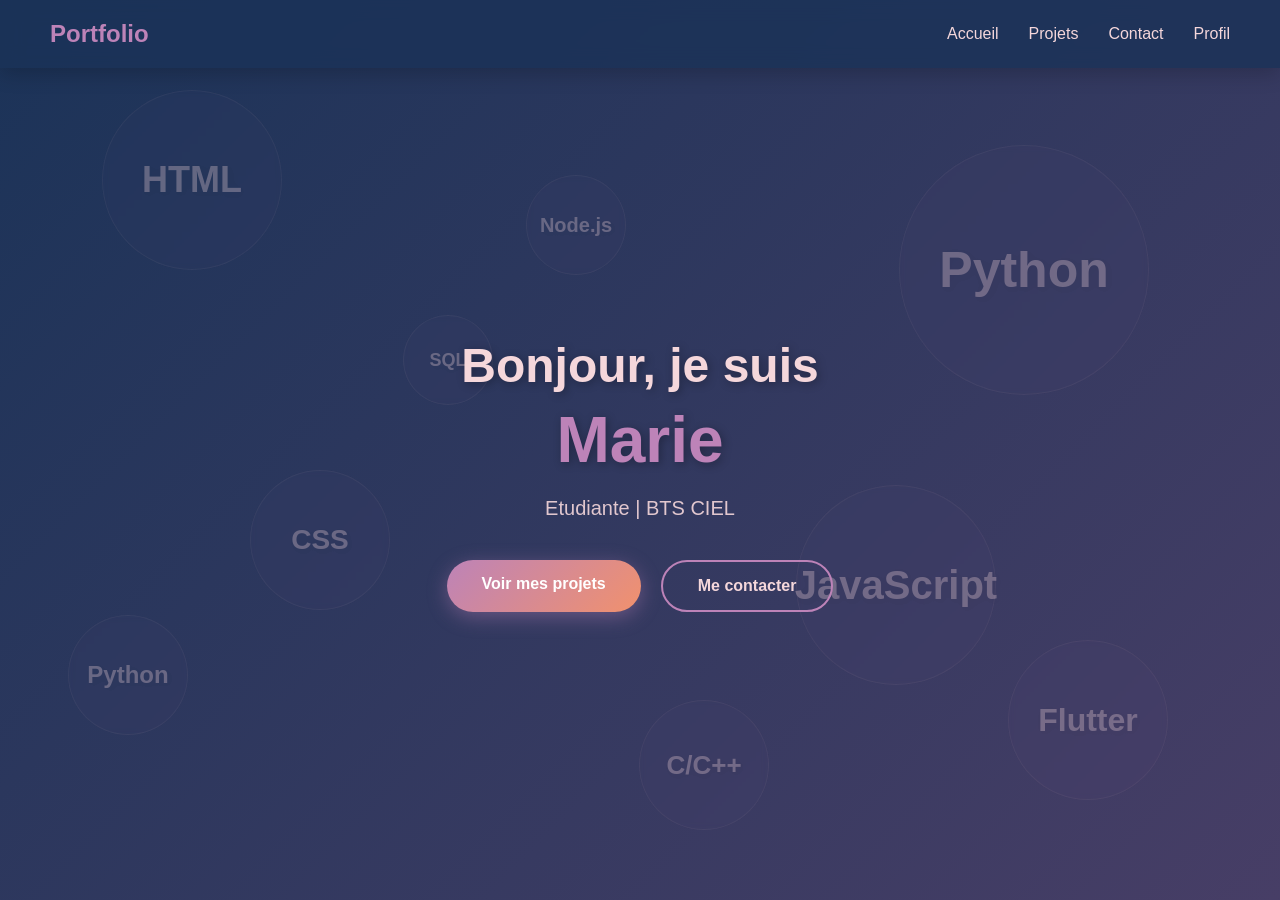
<file: index.html>
<!DOCTYPE html>
<html lang="fr">
  <head>
    <meta charset="UTF-8" />
    <meta name="viewport" content="width=device-width, initial-scale=1.0" />
    <title>Mon Portfolio</title>
    <link rel="stylesheet" href="style.css" />
  </head>
  <body>
    <!-- Navigation -->
    <nav>
      <a href="#" class="logo">Portfolio</a>
      <ul class="nav-links">
        <li><a href="index.html">Accueil</a></li>
        <li><a href="Pages/Projets/projets.html">Projets</a></li>
        <li><a href="Pages/Contact/contact.html#contact">Contact</a></li>
        <li><a href="Pages/Profil/Profil.html#profil">Profil</a></li>
      </ul>
    </nav>

    <!-- Hero Section -->
    <section class="hero" id="accueil">
      <!-- Bulles animées en arrière-plan -->
      <div class="bubbles-container">
        <a
          href="Pages/Projets/Projets.html#projets"
          class="bubble bubble-lang bubble-1"
        >
          <span class="lang-icon">Python</span>
        </a>

        <!-- Bulles de langages (tailles variées) -->
        <a
          href="Pages/Projets/Projets.html#projets"
          class="bubble bubble-lang bubble-2"
        >
          <span class="lang-icon">HTML</span>
        </a>

        <a
          href="Pages/Projets/Projets.html#projets"
          class="bubble bubble-lang bubble-3"
        >
          <span class="lang-icon">CSS</span>
        </a>

        <a
          href="Pages/Projets/Projets.html#projets"
          class="bubble bubble-lang bubble-4"
        >
          <span class="lang-icon">JavaScript</span>
        </a>

        <a
          href="Pages/Projets/Projets.html#projets"
          class="bubble bubble-lang bubble-5"
        >
          <span class="lang-icon">Python</span>
        </a>

        <a
          href="Pages/Projets/Projets.html#projets"
          class="bubble bubble-lang bubble-6"
        >
          <span class="lang-icon">Flutter</span>
        </a>

        <a
          href="Pages/Projets/Projets.html#projets"
          class="bubble bubble-lang bubble-7"
        >
          <span class="lang-icon">Node.js</span>
        </a>

        <a
          href="Pages/Projets/Projets.html#projets"
          class="bubble bubble-lang bubble-8"
        >
          <span class="lang-icon">C/C++</span>
        </a>

        <a
          href="Pages/Projets/Projets.html#projets"
          class="bubble bubble-lang bubble-9"
        >
          <span class="lang-icon">SQL</span>
        </a>
      </div>

      <!-- Contenu principal -->
      <div class="hero-content">
        <h1>
          Bonjour, je suis
          <span>Marie</span>
        </h1>
        <p>Etudiante | BTS CIEL</p>
        <div class="cta-buttons">
          <a href="Pages/Projets/projets.html" class="btn btn-primary"
            >Voir mes projets</a
          >
          <a href="Pages/Contact/contact.html" class="btn btn-secondary"
            >Me contacter</a
          >
        </div>
      </div>
    </section>

    <script src="script.js"></script>
  </body>
</html>
</file>
<file: style.css>
/* ========== VARIABLES ========== */
:root {
  --color-primary: #1b3358;
  --color-secondary: #473e66;
  --color-accent: #bd83b8;
  --color-light: #f5d7db;
  --color-warm: #f1916d;
}

/* ========== RESET ========== */
* {
  margin: 0;
  padding: 0;
  box-sizing: border-box;
}

html {
  scroll-behavior: smooth;
}

body {
  font-family: "Segoe UI", Tahoma, Geneva, Verdana, sans-serif;
  background: linear-gradient(
    135deg,
    var(--color-primary) 0%,
    var(--color-secondary) 100%
  );
  color: var(--color-light);
  min-height: 100vh;
  overflow-x: hidden;
}

/* ========== NAVIGATION ========== */
nav {
  position: fixed;
  top: 0;
  left: 0;
  right: 0;
  display: flex;
  justify-content: space-between;
  align-items: center;
  padding: 20px 50px;
  background: rgba(27, 51, 88, 0.8);
  backdrop-filter: blur(10px);
  z-index: 1000;
  box-shadow: 0 5px 20px rgba(0, 0, 0, 0.2);
}

.logo {
  font-size: 24px;
  font-weight: bold;
  color: var(--color-accent);
  text-decoration: none;
  transition: color 0.3s ease;
}

.logo:hover {
  color: var(--color-warm);
}

.nav-links {
  display: flex;
  list-style: none;
  gap: 30px;
}

.nav-links a {
  color: var(--color-light);
  text-decoration: none;
  font-size: 16px;
  transition: color 0.3s ease;
  position: relative;
}

.nav-links a::after {
  content: "";
  position: absolute;
  bottom: -5px;
  left: 0;
  width: 0;
  height: 2px;
  background: var(--color-accent);
  transition: width 0.3s ease;
}

.nav-links a:hover::after,
.nav-links a.active::after {
  width: 100%;
}

.nav-links a:hover {
  color: var(--color-accent);
}

/* ========== HERO SECTION ========== */
.hero {
  min-height: 100vh;
  display: flex;
  align-items: center;
  justify-content: center;
  position: relative;
  overflow: hidden;
  padding: 100px 50px 50px;
}

/* ========== BULLES ANIMÉES ========== */
.bubbles-container {
  position: absolute;
  top: 0;
  left: 0;
  width: 100%;
  height: 100%;
  pointer-events: none;
  z-index: 1;
}

.bubble {
  position: absolute;
  width: var(--size);
  height: var(--size);
  border-radius: 50%;
  display: flex;
  align-items: center;
  justify-content: center;
  background: rgba(189, 131, 184, 0.02); 
  backdrop-filter: blur(3px);
  border: 0.5px solid rgba(245, 215, 219, 0.05);
  box-shadow: none;
  
  animation: float var(--duration) ease-in-out infinite var(--delay);
  left: var(--position-x);
  top: var(--position-y);
  transform: translate(-50%, -50%);
}


/* Animation de flottement */
@keyframes float {
  0%,
  100% {
    transform: translate(-50%, -50%) translateY(0px) translateX(0px);
  }
  25% {
    transform: translate(-50%, -50%) translateY(-20px) translateX(10px);
  }
  50% {
    transform: translate(-50%, -50%) translateY(-10px) translateX(-10px);
  }
  75% {
    transform: translate(-50%, -50%) translateY(-25px) translateX(5px);
  }
}

/* Bulles de langages */
.bubble-lang {
  transition: all 0.3s ease;
  cursor: pointer;
  pointer-events: all;
}

.bubble-lang:hover {
  background: rgba(189, 131, 184, 0.2); 
  border-color: var(--color-accent);
  transform: translate(-50%, -50%) scale(1.1);
}


.bubble-lang:hover .lang-icon {
  opacity: 1;
}
.lang-icon {
  font-size: calc(var(--size) * 0.2);
  font-weight: bold;
  color: var(--color-light);
  text-align: center;
  text-shadow: 2px 2px 10px rgba(0, 0, 0, 0.1); /* Ombre plus légère */
  padding: 10px;
  opacity: 0.3; /* AJOUTE CECI : le texte sera à 30% d'opacité par défaut */
  transition: opacity 0.3s ease; /* Pour une transition douce au survol */
}

/* ========== CONTENU HERO ========== */
.hero-content {
  text-align: center;
  z-index: 10;
  position: relative;
  max-width: 800px;
}

.hero-content h1 {
  font-size: 48px;
  margin-bottom: 20px;
  animation: fadeInUp 1s ease-out;
  text-shadow: 2px 2px 10px rgba(0, 0, 0, 0.3);
}

.hero-content h1 span {
  color: var(--color-accent);
  display: block;
  font-size: 64px;
  margin-top: 10px;
}

.hero-content p {
  font-size: 20px;
  margin-bottom: 40px;
  color: var(--color-light);
  opacity: 0.9;
  animation: fadeInUp 1s ease-out 0.3s backwards;
}

/* ========== BOUTONS CTA ========== */
.cta-buttons {
  display: flex;
  gap: 20px;
  justify-content: center;
  animation: fadeInUp 1s ease-out 0.6s backwards;
}

.btn {
  padding: 15px 35px;
  border-radius: 50px;
  text-decoration: none;
  font-size: 16px;
  font-weight: bold;
  transition: all 0.3s ease;
  display: inline-block;
}

.btn-primary {
  background: linear-gradient(135deg, var(--color-accent), var(--color-warm));
  color: white;
  box-shadow: 0 5px 20px rgba(189, 131, 184, 0.4);
}

.btn-primary:hover {
  transform: translateY(-3px);
  box-shadow: 0 8px 30px rgba(189, 131, 184, 0.6);
}

.btn-secondary {
  background: transparent;
  color: var(--color-light);
  border: 2px solid var(--color-accent);
}

.btn-secondary:hover {
  background: var(--color-accent);
  transform: translateY(-3px);
  box-shadow: 0 8px 30px rgba(189, 131, 184, 0.4);
}

/* ========== ANIMATIONS ========== */
@keyframes fadeInUp {
  from {
    opacity: 0;
    transform: translateY(30px);
  }
  to {
    opacity: 1;
    transform: translateY(0);
  }
}

/* ========== RESPONSIVE ========== */
@media (max-width: 768px) {
  nav {
    padding: 15px 20px;
  }

  .nav-links {
    gap: 15px;
  }

  .nav-links a {
    font-size: 14px;
  }

  .hero {
    padding: 80px 20px 20px;
  }

  .hero-content h1 {
    font-size: 32px;
  }

  .hero-content h1 span {
    font-size: 42px;
  }

  .hero-content p {
    font-size: 16px;
  }

  .cta-buttons {
    flex-direction: column;
    gap: 15px;
  }

  /* Bulles plus petites sur mobile */
  .bubble {
    width: calc(var(--size) * 0.6) !important;
    height: calc(var(--size) * 0.6) !important;
  }

  .lang-icon {
    font-size: calc(var(--size) * 0.15);
  }
}

@media (max-width: 480px) {
  .logo {
    font-size: 20px;
  }

  .nav-links {
    gap: 10px;
  }

  .hero-content h1 {
    font-size: 26px;
  }

  .hero-content h1 span {
    font-size: 36px;
  }
}

/* Styles pour les bulles */
.bubble-1 {
  --size: 250px;
  --position-x: 80%;
  --position-y: 30%;
  --duration: 8s;
  --delay: 0s;
}

.bubble-2 {
  --size: 180px;
  --position-x: 15%;
  --position-y: 20%;
  --duration: 10s;
  --delay: 1s;
}

.bubble-3 {
  --size: 140px;
  --position-x: 25%;
  --position-y: 60%;
  --duration: 12s;
  --delay: 2s;
}

.bubble-4 {
  --size: 200px;
  --position-x: 70%;
  --position-y: 65%;
  --duration: 9s;
  --delay: 0.5s;
}

.bubble-5 {
  --size: 120px;
  --position-x: 10%;
  --position-y: 75%;
  --duration: 11s;
  --delay: 3s;
}

.bubble-6 {
  --size: 160px;
  --position-x: 85%;
  --position-y: 80%;
  --duration: 13s;
  --delay: 1.5s;
}

.bubble-7 {
  --size: 100px;
  --position-x: 45%;
  --position-y: 25%;
  --duration: 10s;
  --delay: 2.5s;
}

.bubble-8 {
  --size: 130px;
  --position-x: 55%;
  --position-y: 85%;
  --duration: 14s;
  --delay: 0.8s;
}

.bubble-9 {
  --size: 90px;
  --position-x: 35%;
  --position-y: 40%;
  --duration: 11s;
  --delay: 3.5s;
}

/* Enlever le soulignement des bulles */
.bubble {
  text-decoration: none; /* Enlève le soulignement */
  color: inherit; /* Garde la couleur d'origine */
}

/* Enlever aussi au survol et autres états */
.bubble:hover,
.bubble:visited,
.bubble:active,
.bubble:focus {
  text-decoration: none;
  color: inherit;
}
</file>
